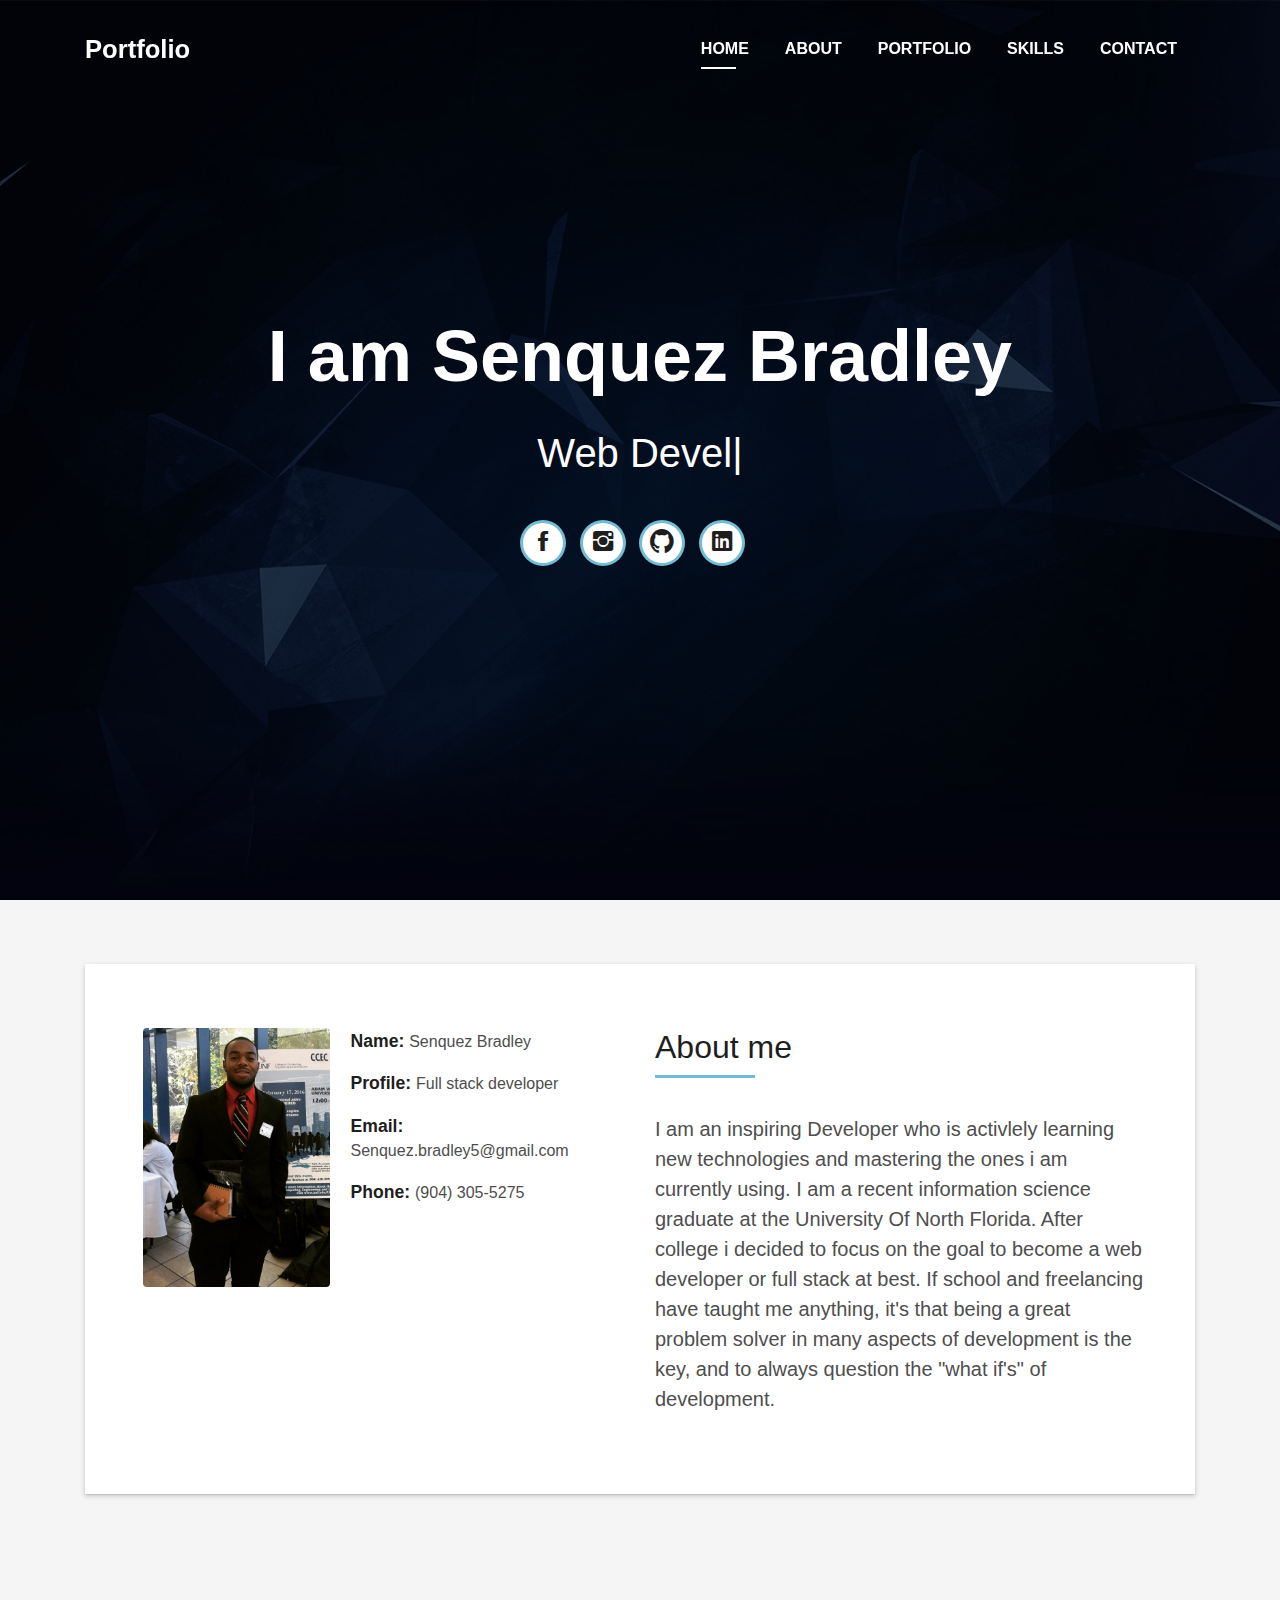
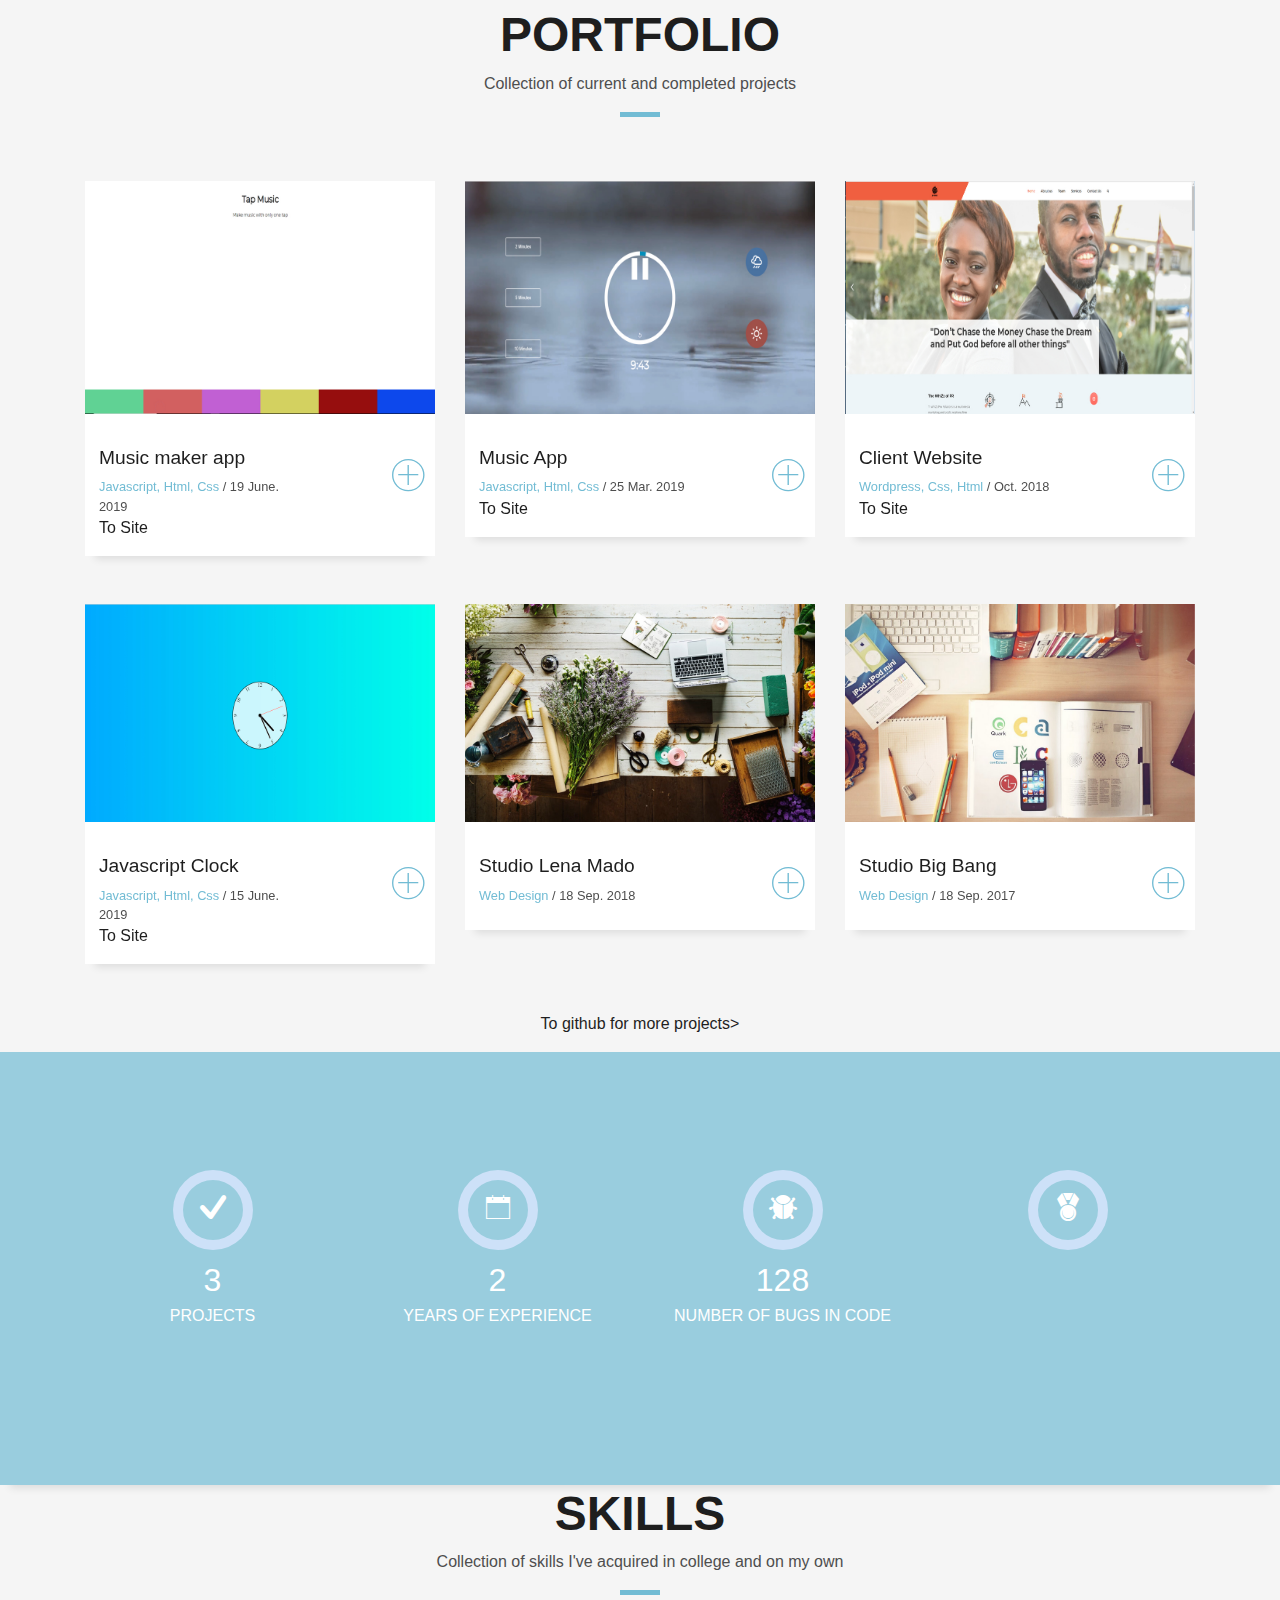
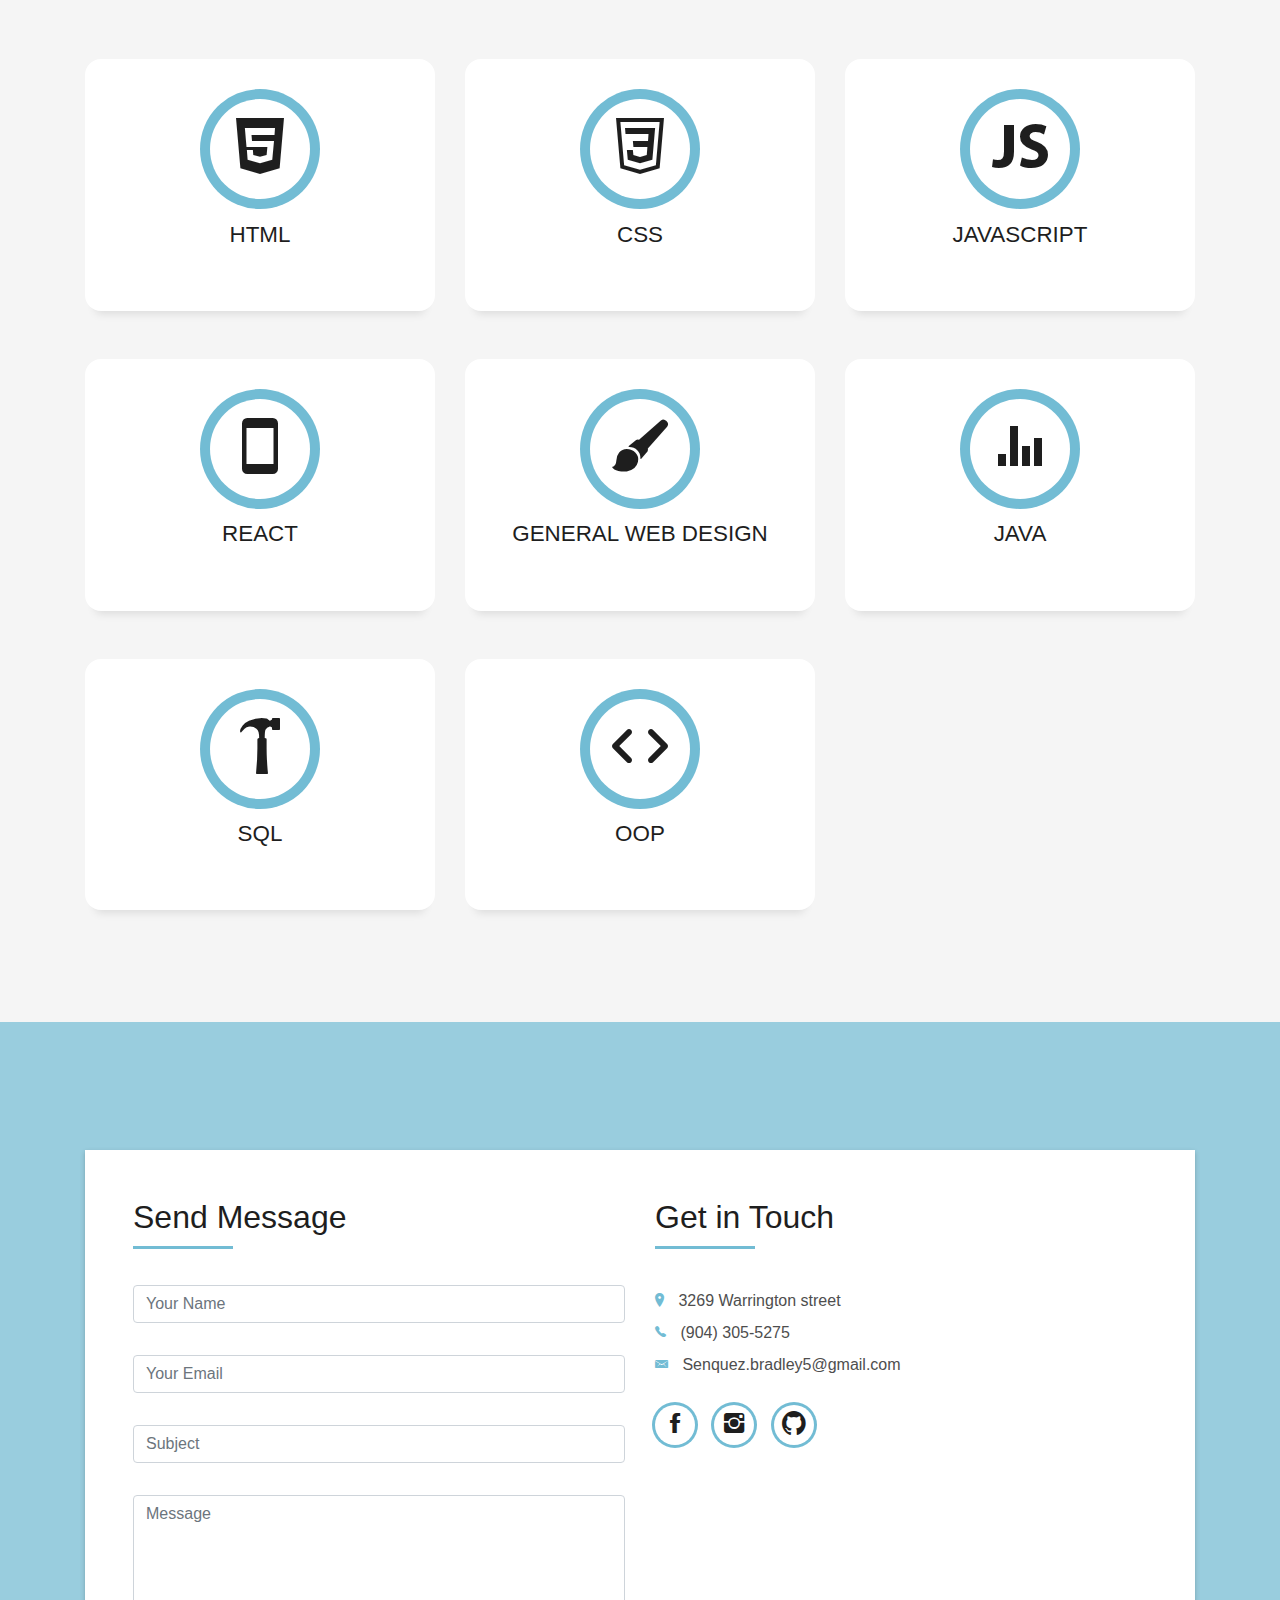
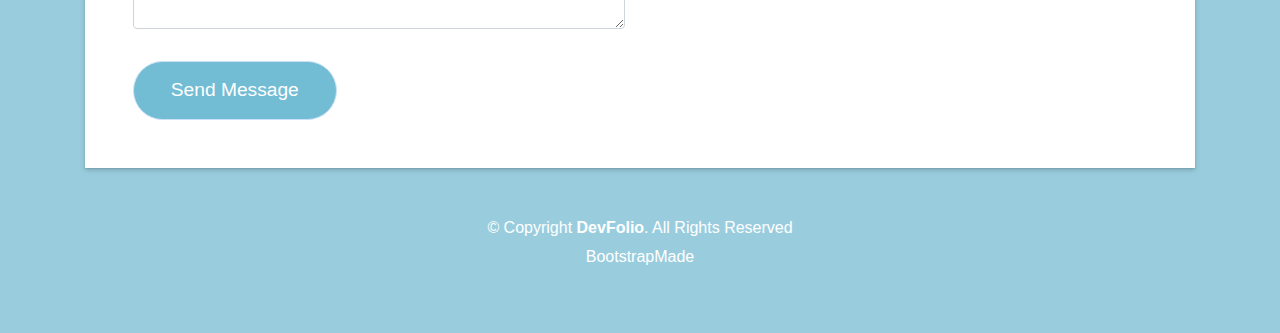
<file: index.html>
<!DOCTYPE html>
<html lang="en">
<head>
  <meta charset="utf-8">
  <title>Senquez's Portfolio</title>
  <meta content="width=device-width, initial-scale=1.0" name="viewport">
  <meta content="" name="keywords">
  <meta content="" name="description">

  <!-- Favicons -->
  <link href="img/favicon.png" rel="icon">
  <link href="img/apple-touch-icon.png" rel="apple-touch-icon">

  <!-- Bootstrap CSS File -->
  <link href="lib/bootstrap/css/bootstrap.min.css" rel="stylesheet">

  <!-- Libraries CSS Files -->
  <link href="lib/font-awesome/css/font-awesome.min.css" rel="stylesheet">
  <link href="lib/animate/animate.min.css" rel="stylesheet">
  <link href="lib/ionicons/css/ionicons.min.css" rel="stylesheet">
  <link href="lib/owlcarousel/assets/owl.carousel.min.css" rel="stylesheet">
  <link href="lib/lightbox/css/lightbox.min.css" rel="stylesheet">

  <!-- Main Stylesheet File -->
  <link href="css/style.css" rel="stylesheet">

</head>

<body id="page-top">

  <!--/ Nav Star /-->
  <nav class="navbar navbar-b navbar-trans navbar-expand-md fixed-top" id="mainNav">
    <div class="container">
      <a class="navbar-brand js-scroll" href="#page-top">Portfolio</a>
      <button class="navbar-toggler collapsed" type="button" data-toggle="collapse" data-target="#navbarDefault"
        aria-controls="navbarDefault" aria-expanded="false" aria-label="Toggle navigation">
        <span></span>
        <span></span>
        <span></span>
      </button>
      <div class="navbar-collapse collapse justify-content-end" id="navbarDefault">
        <ul class="navbar-nav">
          <li class="nav-item">
            <a class="nav-link js-scroll active" href="#home">Home</a>
          </li>
          <li class="nav-item">
            <a class="nav-link js-scroll" href="#about">About</a>
          </li>
	  <li class="nav-item">
            <a class="nav-link js-scroll" href="#portfolio">Portfolio</a>
          </li>
          <li class="nav-item">
            <a class="nav-link js-scroll" href="#service">Skills</a>
          </li>
          <li class="nav-item">
            <a class="nav-link js-scroll" href="#contact">Contact</a>
          </li>
        </ul>
      </div>
    </div>
  </nav>
  <!--/ Nav End /-->

  <!--/ Intro Skew Star /-->
  <div id="home" class="intro route bg-image" style="background-image: url(img/generic-001.jpg)">
    <div class="overlay-itro"></div>
    <div class="intro-content display-table">
      <div class="table-cell">
        <div class="container">
          <!--<p class="display-6 color-d">Hello, world!</p>-->
          <h1 class="intro-title mb-4">I am Senquez Bradley</h1>
          <p class="intro-subtitle"><span class="text-slider-items">Web Developer,Problem Solver,Frontend Developer,Full stack Developer</span><strong class="text-slider"></strong></p>
          <div class="socials ">
                    <ul>
                      <li><a href="https://www.facebook.com/senquez.bradley"><span class="ico-circle"><i class="ion-social-facebook"></i></span></a></li>
                      <li><a href="https://www.instagram.com/thatguy_quez/"><span class="ico-circle"><i class="ion-social-instagram"></i></span></a></li>
                      <li><a href="https://github.com/Senquez1"><span class="ico-circle"><i class="ion-social-github"></i></span></a></li>
                      <li><a href="https://www.linkedin.com/in/senquez-bradley-ba70b461"><span class="ico-circle"><i class="icon ion-social-linkedin"></i></span></a></li>
</ul>
                  </div>
<!-- <p class="pt-3"><a class="btn btn-primary btn js-scroll px-4" href="#about" role="button">Learn More</a></p> -->
        </div>
      </div>
    </div>
  </div>
  <!--/ Intro Skew End /-->

  <section id="about" class="about-mf sect-pt4 route">
    <div class="container">
      <div class="row">
        <div class="col-sm-12">
          <div class="box-shadow-full">
            <div class="row">
              <div class="col-md-6">
                <div class="row">
                  <div class="col-sm-6 col-md-5">
                    <div class="about-img">
                      <img src="img/pic1.jpg" class="img-fluid rounded b-shadow-a" alt="">
                    </div>
                  </div>
                  <div class="col-sm-6 col-md-7">
                    <div class="about-info">
                      <p><span class="title-s">Name: </span> <span>Senquez Bradley</span></p>
                      <p><span class="title-s">Profile: </span> <span>Full stack developer</span></p>
                      <p><span class="title-s">Email: </span> <span>Senquez.bradley5@gmail.com</span></p>
                      <p><span class="title-s">Phone: </span> <span>(904) 305-5275</span></p>
                    </div>
                  </div>
                </div>
               
              </div>
              <div class="col-md-6">
                <div class="about-me pt-4 pt-md-0">
                  <div class="title-box-2">
                    <h5 class="title-left">
                      About me
                    </h5>
                  </div>
                  <p class="lead">
                    I am an inspiring Developer who is activlely learning new technologies and mastering the ones i am 
                    currently using. I am a recent information science graduate at the University Of North Florida.
                    After college i decided to focus on the goal to become a web developer or full stack at best. If 
                    school and freelancing have taught me anything, it's that being a great problem solver in many aspects of 
                    development is the key, and to always question the "what if's" of development. 
                  </p>
                  <p class="lead">
                     





                    
                  </p>
                  <p class="lead">
                   </p>
                </div>
              </div>
            </div>
          </div>
        </div>
      </div>
    </div>
  </section>

  <!--/ Section Portfolio Star /-->
  <section id="portfolio" class="portfolio-mf sect-pt4 route">
    <div class="container">
      <div class="row">
        <div class="col-sm-12">
          <div class="title-box text-center">
            <h3 class="title-a">
              Portfolio
            </h3>
            <p class="subtitle-a">
              Collection of current and completed projects
            </p>
            <div class="line-mf"></div>
          </div>
        </div>
      </div>
      <div class="row">
        <div class="col-md-4">
          <div class="work-box">
            <a href="img/project1.jpg" data-lightbox="gallery-mf">
              <div class="work-img">
                <img src="img/project1.jpg" alt="" class="img-fluid">
              </div>
              <div class="work-content">
                <div class="row">
                  <div class="col-sm-8">
                    <h2 class="w-title">Music maker app</h2>
                    <div class="w-more">
                      <span class="w-ctegory">Javascript, Html, Css</span> / <span class="w-date">19 June. 2019</span>
                    </div>
                    <span class="w-category"><a href="https://quizzical-einstein-365313.netlify.com/">To Site</a></span>
                  </div>
                  <div class="col-sm-4">
                    <div class="w-like">
                      <span class="ion-ios-plus-outline"></span>
                    </div>
                  </div>
                </div>
              </div>
            </a>
          </div>
        </div>
        <div class="col-md-4">
          <div class="work-box">
            <a href="img/meditationpic.jpg" data-lightbox="gallery-mf">
              <div class="work-img">
                <img src="img/meditationpic.jpg" alt="" class="img-fluid">
              </div>
              <div class="work-content">
                <div class="row">
                  <div class="col-sm-8">
                    <h2 class="w-title">Music App</h2>
                    <div class="w-more">
                      <span class="w-ctegory">Javascript, Html, Css</span> / <span class="w-date">25 Mar. 2019</span>
                    </div>
                    <span class="w-category"><a href="https://blissful-thompson-4b0c28.netlify.com/">To Site</a></span>
                  </div>
                  <div class="col-sm-4">
                    <div class="w-like">
                      <span class="ion-ios-plus-outline"></span>
                    </div>
                  </div>
                </div>
              </div>
            </a>
          </div>
        </div>
        <div class="col-md-4">
          <div class="work-box">
            <a href="img/pic3.jpg" data-lightbox="gallery-mf">
              <div class="work-img">
                <img src="img/pic3.jpg" alt="" class="img-fluid">
              </div>
              <div class="work-content">
                <div class="row">
                  <div class="col-sm-8">
                    <h2 class="w-title">Client Website</h2>
                    <div class="w-more">
                      <span class="w-ctegory">Wordpress, Css, Html</span> / <span class="w-date"> Oct. 2018</span>
                    </div>
                    <span class="w-category"><a href="https://twhizzprorelations.com/">To Site</a></span>
                  </div>
                  <div class="col-sm-4">
                    <div class="w-like">
                      <span class="ion-ios-plus-outline"></span>
                    </div>
                  </div>
                </div>
              </div>
            </a>
          </div>
        </div>
        <div class="col-md-4">
          <div class="work-box">
            <a href="img/clockpic.jpg" data-lightbox="gallery-mf">
              <div class="work-img">
                <img src="img/clockpic.jpg" alt="" class="img-fluid">
              </div>
              <div class="work-content">
                <div class="row">
                  <div class="col-sm-8">
                    <h2 class="w-title">Javascript Clock</h2>
                    <div class="w-more">
                      <span class="w-ctegory">Javascript, Html, Css</span> / <span class="w-date">15 June. 2019</span>
                    </div>
                    <span class="w-category"><a href="https://boring-franklin-eed7d9.netlify.com/">To Site</a></span>
                  </div>
                  <div class="col-sm-4">
                    <div class="w-like">
                      <span class="ion-ios-plus-outline"></span>
                    </div>
                  </div>
                </div>
              </div>
            </a>
          </div>
        </div>
        <div class="col-md-4">
          <div class="work-box">
            <a href="img/work-5.jpg" data-lightbox="gallery-mf">
              <div class="work-img">
                <img src="img/work-5.jpg" alt="" class="img-fluid">
              </div>
              <div class="work-content">
                <div class="row">
                  <div class="col-sm-8">
                    <h2 class="w-title">Studio Lena Mado</h2>
                    <div class="w-more">
                      <span class="w-ctegory">Web Design</span> / <span class="w-date">18 Sep. 2018</span>
                    </div>
                  </div>
                  <div class="col-sm-4">
                    <div class="w-like">
                      <span class="ion-ios-plus-outline"></span>
                    </div>
                  </div>
                </div>
              </div>
            </a>
          </div>
        </div>
        <div class="col-md-4">
          <div class="work-box">
            <a href="img/work-6.jpg" data-lightbox="gallery-mf">
              <div class="work-img">
                <img src="img/work-6.jpg" alt="" class="img-fluid">
              </div>
              <div class="work-content">
                <div class="row">
                  <div class="col-sm-8">
                    <h2 class="w-title">Studio Big Bang</h2>
                    <div class="w-more">
                      <span class="w-ctegory">Web Design</span> / <span class="w-date">18 Sep. 2017</span>
                    </div>
                  </div>
                  <div class="col-sm-4">
                    <div class="w-like">
                      <span class="ion-ios-plus-outline"></span>
                    </div>
                  </div>
                </div>
              </div>
            </a> 
          </div>
        </div>
        
      </div>
    </div>
    <div class=" text-center  ">
      
        <a href="https://github.com/Senquez1?tab=repositories">To github for more projects></a>
      </p>
  </section>

  <!--/ Section Portfolio End /-->

  <div class="section-counter paralax-mf bg-image" style="background-image: url(img/programming.png)">
    <div class="overlay-mf"></div>
    <div class="container">
      <div class="row">
        <div class="col-sm-3 col-lg-3">
          <div class="counter-box counter-box pt-4 pt-md-0">
            <div class="counter-ico">
              <span class="ico-circle"><i class="ion-checkmark-round"></i></span>
            </div>
            <div class="counter-num">
              <p class="counter">3</p>
              <span class="counter-text">PROJECTS</span>
            </div>
          </div>
        </div>
        <div class="col-sm-3 col-lg-3">
          <div class="counter-box pt-4 pt-md-0">
            <div class="counter-ico">
              <span class="ico-circle"><i class="ion-ios-calendar-outline"></i></span>
            </div>
            <div class="counter-num">
              <p class="counter">2</p>
              <span class="counter-text">YEARS OF EXPERIENCE</span>
            </div>
          </div>
        </div>
        <div class="col-sm-3 col-lg-3">
          <div class="counter-box pt-4 pt-md-0">
            <div class="counter-ico">
              <span class="ico-circle"><i class="ion-bug"></i></span>
            </div>
            <div class="counter-num">
              <p class="counter">128</p>
              <span class="counter-text">NUMBER OF BUGS IN CODE</span>
            </div>
          </div>
        </div>
        <div class="col-sm-3 col-lg-3">
          <div class="counter-box pt-4 pt-md-0">
            <div class="counter-ico">
              <span class="ico-circle"><i class="ion-ribbon-a"></i></span>
            </div>
            <div class="counter-num">
              <p class="counter"></p>
              <span class="counter-text"></span>
            </div>
          </div>
        </div>
      </div>
    </div>
  </div>

  <!--/ Section Skills Start /-->


<section id="service" class="services-mf route">
    <div class="container">
      <div class="row">
        <div class="col-sm-12 padding-top: 75px">
          <div class="title-box text-center ">
            <h3 class="title-a" >
              Skills
            </h3>
            <p class="subtitle-a">
              Collection of skills I've acquired in college and on my own
            </p>
            <div class="line-mf"></div>
          </div>
        </div>
      </div>
      <div class="row">
        <div class="col-md-4">
          <div class="service-box">
            <div class="service-ico">
              <span class="ico-circle"><i class="icon ion-social-html5"></i></span>
            </div>
            <div class="service-content">
              <h2 class="s-title">Html</h2>
              <p class="s-description text-center">
                
              </p>
            </div>
          </div>
        </div>
        <div class="col-md-4">
          <div class="service-box">
            <div class="service-ico">
              <span class="ico-circle"><i class="icon ion-social-css3-outline"></i></span>
            </div>
            <div class="service-content">
              <h2 class="s-title">CSS</h2>
              <p class="s-description text-center">
                
              </p>
            </div>
          </div>
        </div>
        <div class="col-md-4">
          <div class="service-box">
            <div class="service-ico">
              <span class="ico-circle"><i class="icon ion-social-javascript"></i></span>
            </div>
            <div class="service-content">
              <h2 class="s-title">Javascript</h2>
              <p class="s-description text-center">
               
              </p>
            </div>
          </div>
        </div>
        <div class="col-md-4">
          <div class="service-box">
            <div class="service-ico">
              <span class="ico-circle"><i class="ion-android-phone-portrait"></i></span>
            </div>
            <div class="service-content">
              <h2 class="s-title">React</h2>
              <p class="s-description text-center">
                
              </p>
            </div>
          </div>
        </div>
        <div class="col-md-4">
          <div class="service-box">
            <div class="service-ico">
              <span class="ico-circle"><i class="ion-paintbrush"></i></span>
            </div>
            <div class="service-content">
              <h2 class="s-title">General Web Design</h2>
              <p class="s-description text-center">
                
              </p>
            </div>
          </div>
        </div>
        <div class="col-md-4">
          <div class="service-box">
            <div class="service-ico">
              <span class="ico-circle"><i class="ion-stats-bars"></i></span>
            </div>
            <div class="service-content">
              <h2 class="s-title">Java</h2>
              <p class="s-description text-center">
                
              </p>
            </div>
          </div>
        </div>
        <div class="col-md-4">
          <div class="service-box">
            <div class="service-ico">
              <span class="ico-circle"><i class="icon ion-hammer"></i></span>
            </div>
            <div class="service-content">
              <h2 class="s-title">SQL</h2>
              <p class="s-description text-center">
               
              </p>
            </div>
          </div>
        </div>
        <div class="col-md-4">
          <div class="service-box">
            <div class="service-ico">
              <span class="ico-circle"><i class="ion-code"></i></span>
            </div>
            <div class="service-content">
              <h2 class="s-title">OOP</h2>
              <p class="s-description text-center">
               
              </p>
            </div>
          </div>
        </div>
      </div>
    </div>
  </section>
  <!--/ Section Services End /-->

  

  

  <!--/ Section Contact-Footer Star /-->
  <section class="paralax-mf footer-paralax bg-image sect-mt4 route" style="background-image: url(img/programming.png)">
    <div class="overlay-mf"></div>
    <div class="container">
      <div class="row">
        <div class="col-sm-12">
          <div class="contact-mf">
            <div id="contact" class="box-shadow-full">
              <div class="row">
                <div class="col-md-6">
                  <div class="title-box-2">
                    <h5 class="title-left">
                      Send Message 
                    </h5>
                  </div>
                  <div>
                      <form action="" method="post" role="form" class="contactForm">
                      <div id="sendmessage">Your message has been sent. Thank you!</div>
                      <div id="errormessage"></div>
                      <div class="row">
                        <div class="col-md-12 mb-3">
                          <div class="form-group">
                            <input type="text" name="name" class="form-control" id="name" placeholder="Your Name" data-rule="minlen:4" data-msg="Please enter at least 4 chars" />
                            <div class="validation"></div>
                          </div>
                        </div>
                        <div class="col-md-12 mb-3">
                          <div class="form-group">
                            <input type="email" class="form-control" name="email" id="email" placeholder="Your Email" data-rule="email" data-msg="Please enter a valid email" />
                            <div class="validation"></div>
                          </div>
                        </div>
                        <div class="col-md-12 mb-3">
                            <div class="form-group">
                              <input type="text" class="form-control" name="subject" id="subject" placeholder="Subject" data-rule="minlen:4" data-msg="Please enter at least 8 chars of subject" />
                              <div class="validation"></div>
                            </div>
                        </div>
                        <div class="col-md-12 mb-3">
                          <div class="form-group">
                            <textarea class="form-control" name="message" rows="5" data-rule="required" data-msg="Please write something for us" placeholder="Message"></textarea>
                            <div class="validation"></div>
                          </div>
                        </div>
                        <div class="col-md-12">
                          <button type="submit" class="button button-a button-big button-rouded">Send Message</button>
                        </div>
                      </div>
                    </form>
                  </div>
                </div>
                <div class="col-md-6">
                  <div class="title-box-2 pt-4 pt-md-0">
                    <h5 class="title-left">
                      Get in Touch
                    </h5>
                  </div>
                  <div class="more-info">
                    <p class="lead">
                     
                    </p>
                    <ul class="list-ico">
                      <li><span class="ion-ios-location"></span> 3269 Warrington street</li>
                      <li><span class="ion-ios-telephone"></span> (904) 305-5275</li>
                      <li><span class="ion-email"></span> Senquez.bradley5@gmail.com</li>
                    </ul>
                  </div>
                  <div class="socials">
                    <ul>
                      <li><a href="https://www.facebook.com/senquez.bradley"><span class="ico-circle"><i class="ion-social-facebook"></i></span></a></li>
                      <li><a href="https://www.instagram.com/thatguy_quez/"><span class="ico-circle"><i class="ion-social-instagram"></i></span></a></li>
                      <li><a href="https://github.com/Senquez1"><span class="ico-circle"><i class="ion-social-github"></i></span></a></li>
                    </ul>
                  </div>
                </div>
              </div>
            </div>
          </div>
        </div>
      </div>
    </div>
    <footer>
      <div class="container">
        <div class="row">
          <div class="col-sm-12">
            <div class="copyright-box">
              <p class="copyright">&copy; Copyright <strong>DevFolio</strong>. All Rights Reserved</p>
              <div class="credits">
                <!--
                  All the links in the footer should remain intact.
                  You can delete the links only if you purchased the pro version.
                  Licensing information: https://bootstrapmade.com/license/
                  Purchase the pro version with working PHP/AJAX contact form: https://bootstrapmade.com/buy/?theme=DevFolio
                -->
                 <a href="https://bootstrapmade.com/">BootstrapMade</a>
              </div>
            </div>
          </div>
        </div>
      </div>
    </footer>
  </section>
  <!--/ Section Contact-footer End /-->

  <a href="#" class="back-to-top"><i class="fa fa-chevron-up"></i></a>
  <div id="preloader"></div>

  <!-- JavaScript Libraries -->
  <script src="lib/jquery/jquery.min.js"></script>
  <script src="lib/jquery/jquery-migrate.min.js"></script>
  <script src="lib/popper/popper.min.js"></script>
  <script src="lib/bootstrap/js/bootstrap.min.js"></script>
  <script src="lib/easing/easing.min.js"></script>
  <script src="lib/counterup/jquery.waypoints.min.js"></script>
  <script src="lib/counterup/jquery.counterup.js"></script>
  <script src="lib/owlcarousel/owl.carousel.min.js"></script>
  <script src="lib/lightbox/js/lightbox.min.js"></script>
  <script src="lib/typed/typed.min.js"></script>
  <!-- Contact Form JavaScript File -->
  <script src="contactform/contactform.js"></script>

  <!-- Template Main Javascript File -->
  <script src="js/main.js"></script>

</body>
</html>
</file>
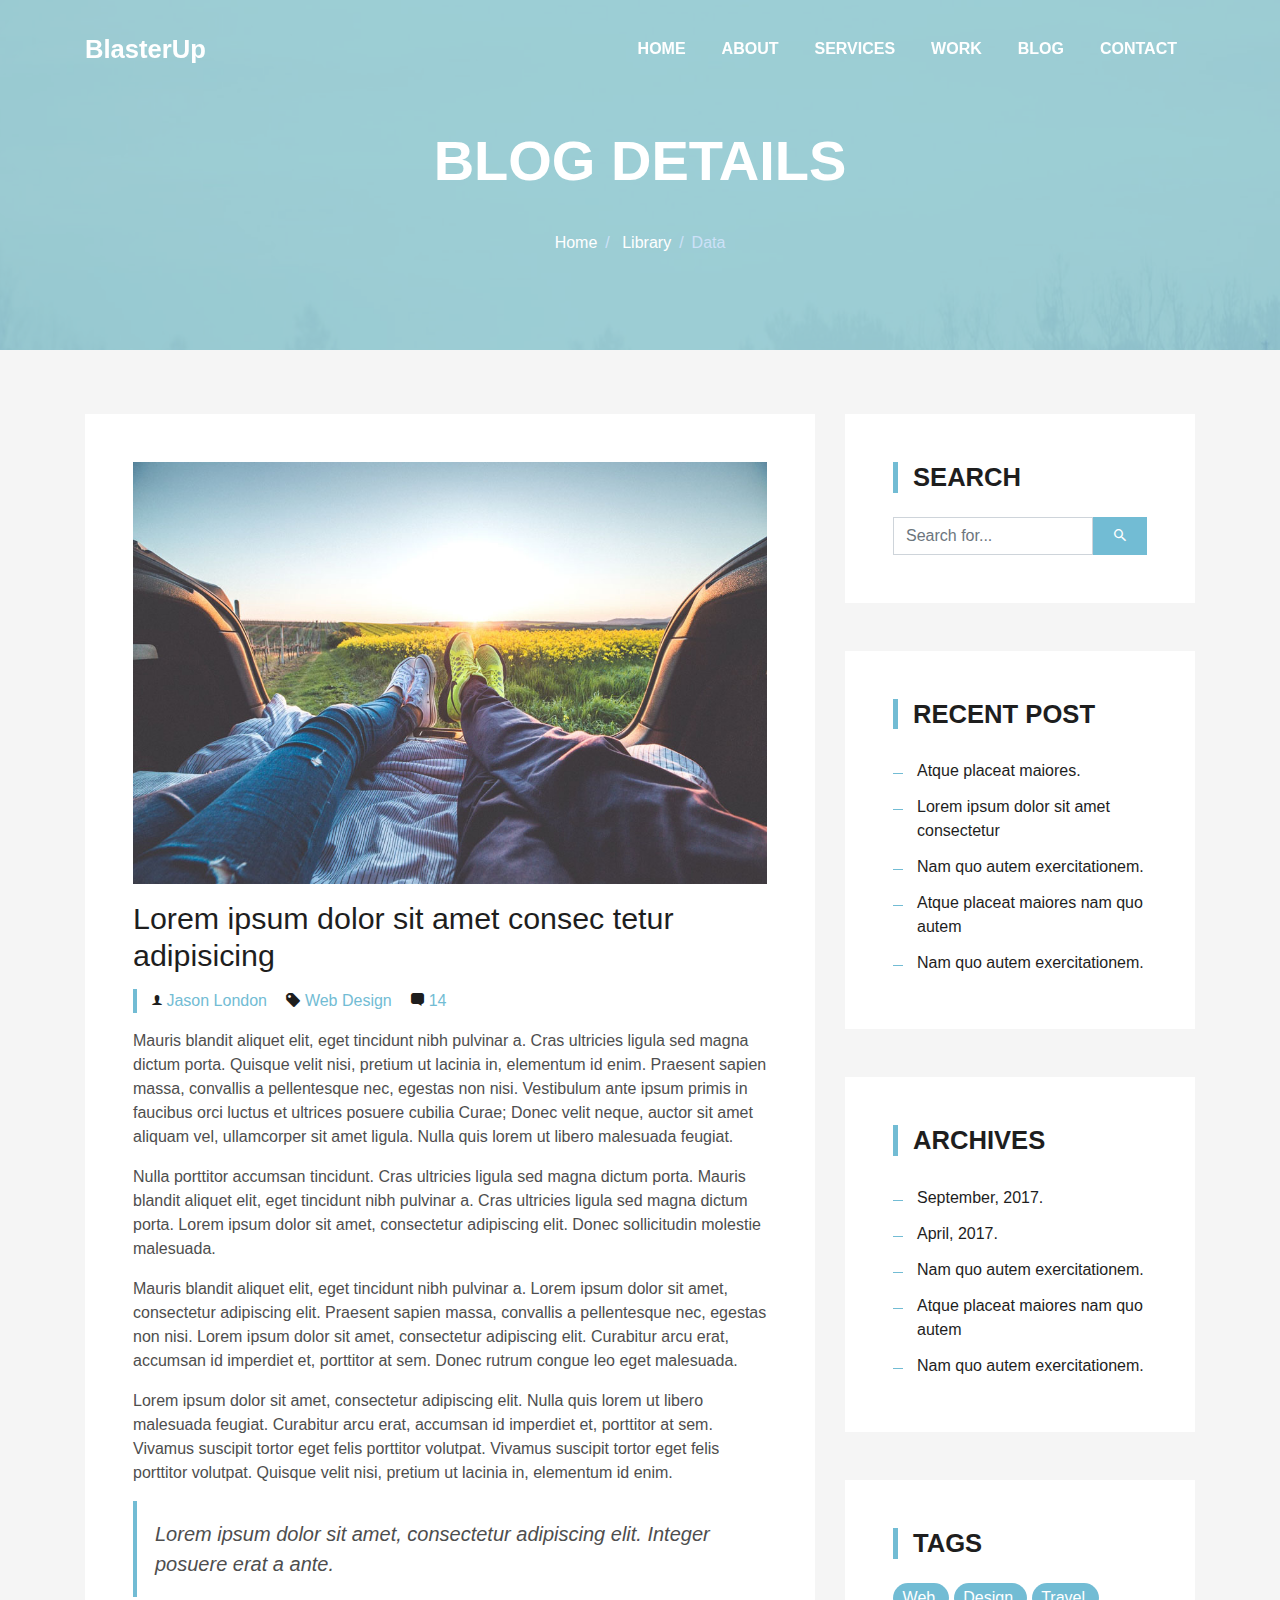
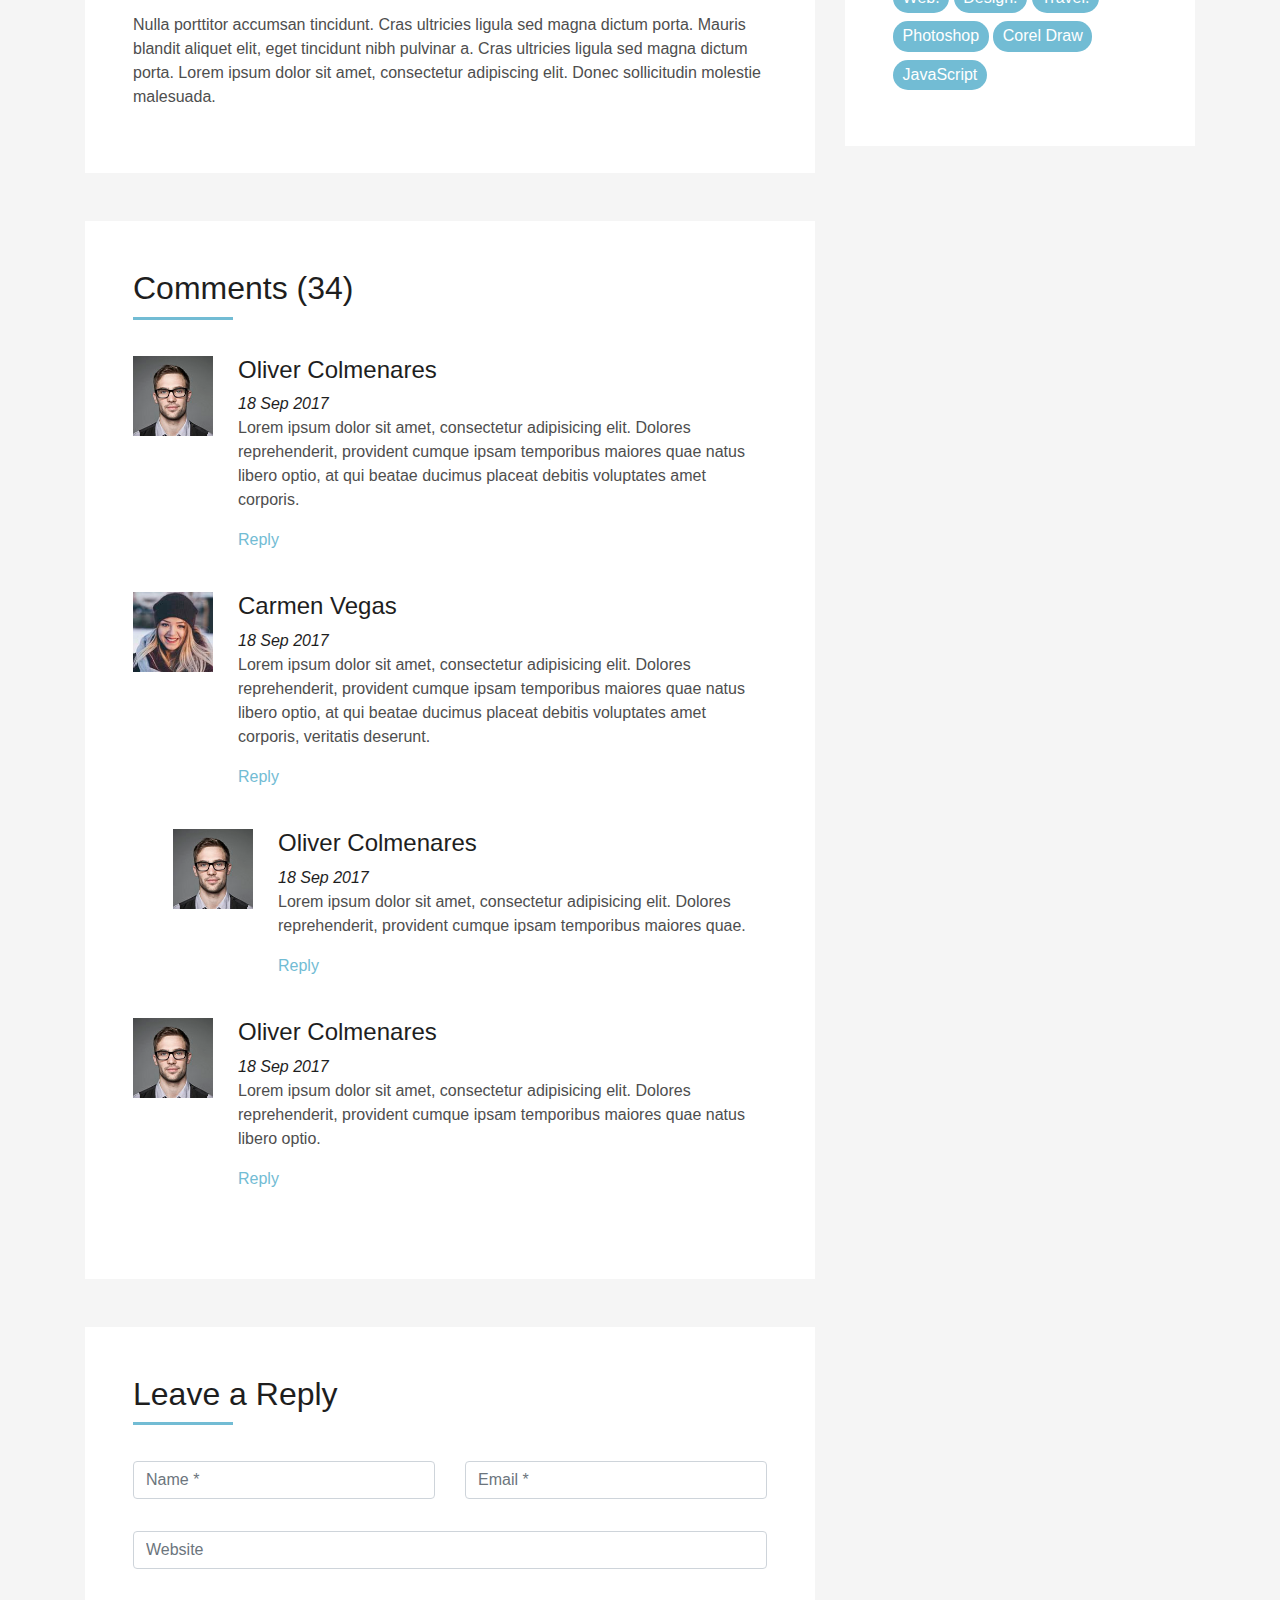
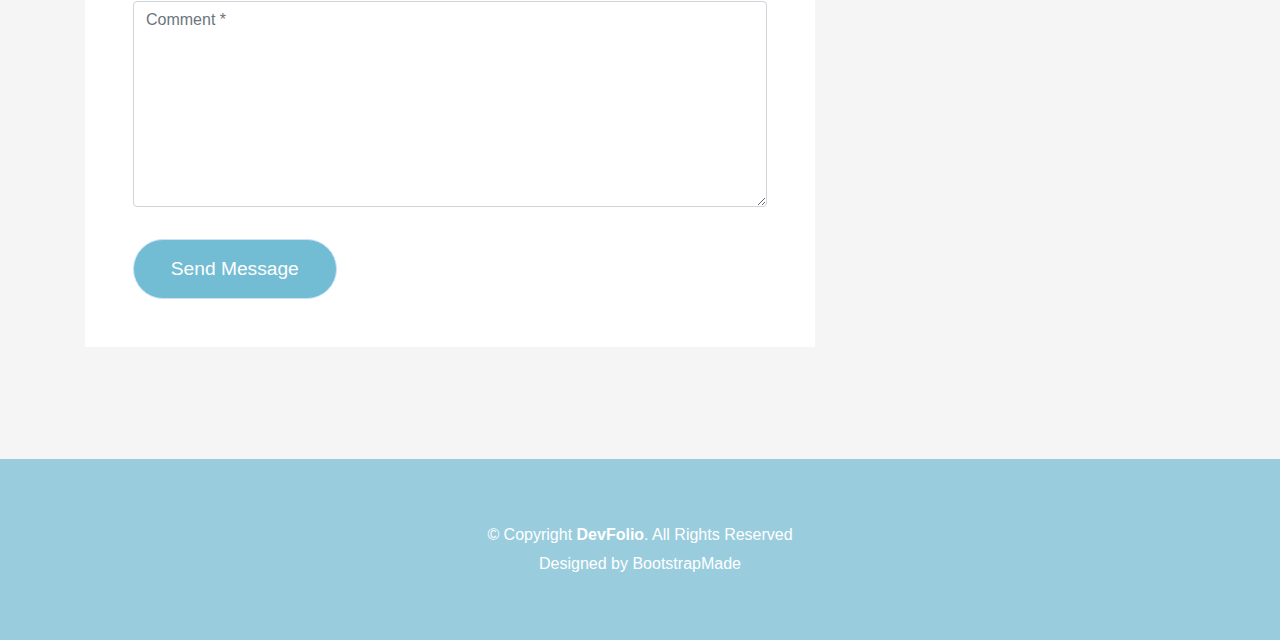
<file: blog-single.html>
<!DOCTYPE html>
<html lang="en">
<head>
  <meta charset="utf-8">
  <title>DevFolio Bootstrap Template</title>
  <meta content="width=device-width, initial-scale=1.0" name="viewport">
  <meta content="" name="keywords">
  <meta content="" name="description">

  <!-- Favicons -->
  <link href="img/favicon.png" rel="icon">
  <link href="img/apple-touch-icon.png" rel="apple-touch-icon">

  <!-- Bootstrap CSS File -->
  <link href="lib/bootstrap/css/bootstrap.min.css" rel="stylesheet">

  <!-- Libraries CSS Files -->
  <link href="lib/font-awesome/css/font-awesome.min.css" rel="stylesheet">
  <link href="lib/animate/animate.min.css" rel="stylesheet">
  <link href="lib/ionicons/css/ionicons.min.css" rel="stylesheet">
  <link href="lib/owlcarousel/assets/owl.carousel.min.css" rel="stylesheet">
  <link href="lib/lightbox/css/lightbox.min.css" rel="stylesheet">

  <!-- Main Stylesheet File -->
  <link href="css/style.css" rel="stylesheet">

  <!-- =======================================================
    Theme Name: DevFolio
    Theme URL: https://bootstrapmade.com/devfolio-bootstrap-portfolio-html-template/
    Author: BootstrapMade.com
    License: https://bootstrapmade.com/license/
  ======================================================= -->
</head>

<body>
  <!--/ Nav Star /-->
  <nav class="navbar navbar-b navbar-trans navbar-expand-md fixed-top" id="mainNav">
    <div class="container">
      <a class="navbar-brand js-scroll" href="#page-top">BlasterUp</a>
      <button class="navbar-toggler collapsed" type="button" data-toggle="collapse" data-target="#navbarDefault"
        aria-controls="navbarDefault" aria-expanded="false" aria-label="Toggle navigation">
        <span></span>
        <span></span>
        <span></span>
      </button>
      <div class="navbar-collapse collapse justify-content-end" id="navbarDefault">
        <ul class="navbar-nav">
          <li class="nav-item">
            <a class="nav-link js-scroll" href="index.html">Home</a>
          </li>
          <li class="nav-item">
            <a class="nav-link js-scroll" href="#">About</a>
          </li>
          <li class="nav-item">
            <a class="nav-link js-scroll" href="#">Services</a>
          </li>
          <li class="nav-item">
            <a class="nav-link js-scroll" href="#">Work</a>
          </li>
          <li class="nav-item">
            <a class="nav-link js-scroll" href="#">Blog</a>
          </li>
          <li class="nav-item">
            <a class="nav-link js-scroll" href="#">Contact</a>
          </li>
        </ul>
      </div>
    </div>
  </nav>
  <!--/ Nav End /-->

  <!--/ Intro Skew Star /-->
  <div class="intro intro-single route bg-image" style="background-image: url(img/overlay-bg.jpg)">
    <div class="overlay-mf"></div>
    <div class="intro-content display-table">
      <div class="table-cell">
        <div class="container">
          <h2 class="intro-title mb-4">Blog Details</h2>
          <ol class="breadcrumb d-flex justify-content-center">
            <li class="breadcrumb-item">
              <a href="#">Home</a>
            </li>
            <li class="breadcrumb-item">
              <a href="#">Library</a>
            </li>
            <li class="breadcrumb-item active">Data</li>
          </ol>
        </div>
      </div>
    </div>
  </div>
  <!--/ Intro Skew End /-->

  <!--/ Section Blog-Single Star /-->
  <section class="blog-wrapper sect-pt4" id="blog">
    <div class="container">
      <div class="row">
        <div class="col-md-8">
          <div class="post-box">
            <div class="post-thumb">
              <img src="img/post-1.jpg" class="img-fluid" alt="">
            </div>
            <div class="post-meta">
              <h1 class="article-title">Lorem ipsum dolor sit amet consec tetur adipisicing</h1>
              <ul>
                <li>
                  <span class="ion-ios-person"></span>
                  <a href="#">Jason London</a>
                </li>
                <li>
                  <span class="ion-pricetag"></span>
                  <a href="#">Web Design</a>
                </li>
                <li>
                  <span class="ion-chatbox"></span>
                  <a href="#">14</a>
                </li>
              </ul>
            </div>
            <div class="article-content">
              <p>
                Mauris blandit aliquet elit, eget tincidunt nibh pulvinar a. Cras ultricies ligula sed magna dictum
                porta. Quisque velit
                nisi, pretium ut lacinia in, elementum id enim. Praesent sapien massa, convallis a pellentesque
                nec, egestas non nisi. Vestibulum ante ipsum primis in faucibus orci luctus et ultrices posuere
                cubilia Curae; Donec velit neque, auctor sit amet aliquam vel, ullamcorper sit amet ligula.
                Nulla quis lorem ut libero malesuada feugiat.
              </p>
              <p>
                Nulla porttitor accumsan tincidunt. Cras ultricies ligula sed magna dictum porta. Mauris blandit
                aliquet elit, eget tincidunt
                nibh pulvinar a. Cras ultricies ligula sed magna dictum porta. Lorem ipsum dolor sit amet,
                consectetur adipiscing elit. Donec sollicitudin molestie malesuada.
              </p>
              <p>
                Mauris blandit aliquet elit, eget tincidunt nibh pulvinar a. Lorem ipsum dolor sit amet, consectetur
                adipiscing elit. Praesent
                sapien massa, convallis a pellentesque nec, egestas non nisi. Lorem ipsum dolor sit amet,
                consectetur adipiscing elit. Curabitur arcu erat, accumsan id imperdiet et, porttitor at
                sem. Donec rutrum congue leo eget malesuada.
              </p>
              <p>
                Lorem ipsum dolor sit amet, consectetur adipiscing elit. Nulla quis lorem ut libero malesuada feugiat.
                Curabitur arcu erat,
                accumsan id imperdiet et, porttitor at sem. Vivamus suscipit tortor eget felis porttitor
                volutpat. Vivamus suscipit tortor eget felis porttitor volutpat. Quisque velit nisi, pretium
                ut lacinia in, elementum id enim.
              </p>
              <blockquote class="blockquote">
                <p class="mb-0">Lorem ipsum dolor sit amet, consectetur adipiscing elit. Integer posuere erat a ante.</p>
              </blockquote>
              <p>
                Nulla porttitor accumsan tincidunt. Cras ultricies ligula sed magna dictum porta. Mauris blandit
                aliquet elit, eget tincidunt
                nibh pulvinar a. Cras ultricies ligula sed magna dictum porta. Lorem ipsum dolor sit amet,
                consectetur adipiscing elit. Donec sollicitudin molestie malesuada.
              </p>
            </div>
          </div>
          <div class="box-comments">
            <div class="title-box-2">
              <h4 class="title-comments title-left">Comments (34)</h4>
            </div>
            <ul class="list-comments">
              <li>
                <div class="comment-avatar">
                  <img src="img/testimonial-2.jpg" alt="">
                </div>
                <div class="comment-details">
                  <h4 class="comment-author">Oliver Colmenares</h4>
                  <span>18 Sep 2017</span>
                  <p>
                    Lorem ipsum dolor sit amet, consectetur adipisicing elit. Dolores reprehenderit, provident cumque
                    ipsam temporibus maiores
                    quae natus libero optio, at qui beatae ducimus placeat debitis voluptates amet corporis.
                  </p>
                  <a href="3">Reply</a>
                </div>
              </li>
              <li>
                <div class="comment-avatar">
                  <img src="img/testimonial-4.jpg" alt="">
                </div>
                <div class="comment-details">
                  <h4 class="comment-author">Carmen Vegas</h4>
                  <span>18 Sep 2017</span>
                  <p>
                    Lorem ipsum dolor sit amet, consectetur adipisicing elit. Dolores reprehenderit, provident cumque
                    ipsam temporibus maiores
                    quae natus libero optio, at qui beatae ducimus placeat debitis voluptates amet corporis,
                    veritatis deserunt.
                  </p>
                  <a href="3">Reply</a>
                </div>
              </li>
              <li class="comment-children">
                <div class="comment-avatar">
                  <img src="img/testimonial-2.jpg" alt="">
                </div>
                <div class="comment-details">
                  <h4 class="comment-author">Oliver Colmenares</h4>
                  <span>18 Sep 2017</span>
                  <p>
                    Lorem ipsum dolor sit amet, consectetur adipisicing elit. Dolores reprehenderit, provident cumque
                    ipsam temporibus maiores
                    quae.
                  </p>
                  <a href="3">Reply</a>
                </div>
              </li>
              <li>
                <div class="comment-avatar">
                  <img src="img/testimonial-2.jpg" alt="">
                </div>
                <div class="comment-details">
                  <h4 class="comment-author">Oliver Colmenares</h4>
                  <span>18 Sep 2017</span>
                  <p>
                    Lorem ipsum dolor sit amet, consectetur adipisicing elit. Dolores reprehenderit, provident cumque
                    ipsam temporibus maiores
                    quae natus libero optio.
                  </p>
                  <a href="3">Reply</a>
                </div>
              </li>
            </ul>
          </div>
          <div class="form-comments">
            <div class="title-box-2">
              <h3 class="title-left">
                Leave a Reply
              </h3>
            </div>
            <form class="form-mf">
              <div class="row">
                <div class="col-md-6 mb-3">
                  <div class="form-group">
                    <input type="text" class="form-control input-mf" id="inputName" placeholder="Name *" required>
                  </div>
                </div>
                <div class="col-md-6 mb-3">
                  <div class="form-group">
                    <input type="email" class="form-control input-mf" id="inputEmail1" placeholder="Email *" required>
                  </div>
                </div>
                <div class="col-md-12 mb-3">
                  <div class="form-group">
                    <input type="url" class="form-control input-mf" id="inputUrl" placeholder="Website">
                  </div>
                </div>
                <div class="col-md-12 mb-3">
                  <div class="form-group">
                    <textarea id="textMessage" class="form-control input-mf" placeholder="Comment *" name="message"
                      cols="45" rows="8" required></textarea>
                  </div>
                </div>
                <div class="col-md-12">
                  <button type="submit" class="button button-a button-big button-rouded">Send Message</button>
                </div>
              </div>
            </form>
          </div>
        </div>
        <div class="col-md-4">
          <div class="widget-sidebar sidebar-search">
            <h5 class="sidebar-title">Search</h5>
            <div class="sidebar-content">
              <form>
                <div class="input-group">
                  <input type="text" class="form-control" placeholder="Search for..." aria-label="Search for...">
                  <span class="input-group-btn">
                    <button class="btn btn-secondary btn-search" type="button">
                      <span class="ion-android-search"></span>
                    </button>
                  </span>
                </div>
              </form>
            </div>
          </div>
          <div class="widget-sidebar">
            <h5 class="sidebar-title">Recent Post</h5>
            <div class="sidebar-content">
              <ul class="list-sidebar">
                <li>
                  <a href="#">Atque placeat maiores.</a>
                </li>
                <li>
                  <a href="#">Lorem ipsum dolor sit amet consectetur</a>
                </li>
                <li>
                  <a href="#">Nam quo autem exercitationem.</a>
                </li>
                <li>
                  <a href="#">Atque placeat maiores nam quo autem</a>
                </li>
                <li>
                  <a href="#">Nam quo autem exercitationem.</a>
                </li>
              </ul>
            </div>
          </div>
          <div class="widget-sidebar">
            <h5 class="sidebar-title">Archives</h5>
            <div class="sidebar-content">
              <ul class="list-sidebar">
                <li>
                  <a href="#">September, 2017.</a>
                </li>
                <li>
                  <a href="#">April, 2017.</a>
                </li>
                <li>
                  <a href="#">Nam quo autem exercitationem.</a>
                </li>
                <li>
                  <a href="#">Atque placeat maiores nam quo autem</a>
                </li>
                <li>
                  <a href="#">Nam quo autem exercitationem.</a>
                </li>
              </ul>
            </div>
          </div>
          <div class="widget-sidebar widget-tags">
            <h5 class="sidebar-title">Tags</h5>
            <div class="sidebar-content">
              <ul>
                <li>
                  <a href="#">Web.</a>
                </li>
                <li>
                  <a href="#">Design.</a>
                </li>
                <li>
                  <a href="#">Travel.</a>
                </li>
                <li>
                  <a href="#">Photoshop</a>
                </li>
                <li>
                  <a href="#">Corel Draw</a>
                </li>
                <li>
                  <a href="#">JavaScript</a>
                </li>
              </ul>
            </div>
          </div>
        </div>
      </div>
    </div>
  </section>
  <!--/ Section Blog-Single End /-->

  <!--/ Section Contact-Footer Star /-->
  <section class="paralax-mf footer-paralax bg-image sect-mt4 route" style="background-image: url(img/overlay-bg.jpg)">
    <div class="overlay-mf"></div>
    <footer>
      <div class="container">
        <div class="row">
          <div class="col-sm-12">
            <div class="copyright-box">
              <p class="copyright">&copy; Copyright <strong>DevFolio</strong>. All Rights Reserved</p>
              <div class="credits">
                <!--
                  All the links in the footer should remain intact.
                  You can delete the links only if you purchased the pro version.
                  Licensing information: https://bootstrapmade.com/license/
                  Purchase the pro version with working PHP/AJAX contact form: https://bootstrapmade.com/buy/?theme=DevFolio
                -->
                Designed by <a href="https://bootstrapmade.com/">BootstrapMade</a>
              </div>
            </div>
          </div>
        </div>
      </div>
    </footer>
  </section>
  <!--/ Section Contact-footer End /-->

  <a href="#" class="back-to-top"><i class="fa fa-chevron-up"></i></a>
  <div id="preloader"></div>

  <!-- JavaScript Libraries -->
  <script src="lib/jquery/jquery.min.js"></script>
  <script src="lib/jquery/jquery-migrate.min.js"></script>
  <script src="lib/popper/popper.min.js"></script>
  <script src="lib/bootstrap/js/bootstrap.min.js"></script>
  <script src="lib/easing/easing.min.js"></script>
  <script src="lib/counterup/jquery.waypoints.min.js"></script>
  <script src="lib/counterup/jquery.counterup.js"></script>
  <script src="lib/owlcarousel/owl.carousel.min.js"></script>
  <script src="lib/lightbox/js/lightbox.min.js"></script>
  <script src="lib/typed/typed.min.js"></script>
  <!-- Contact Form JavaScript File -->
  <script src="contactform/contactform.js"></script>

  <!-- Template Main Javascript File -->
  <script src="js/main.js"></script>

</body>
</html>
</file>
<file: css/style.css>
/*
  Theme Name: DevFolio
  Theme URL: https://bootstrapmade.com/devfolio-bootstrap-portfolio-html-template/
  Author: BootstrapMade.com
  License: https://bootstrapmade.com/license/
*/

/*======================================
//--//-->   STYLES GENERALES
======================================*/

body {
  background-color: #f5f5f5;
  color: #4e4e4e;
}

h1,
h2,
h3,
h4,
h5,
h6 {
  color: #1e1e1e;
}

a {
  color: #1e1e1e;
  transition: all 0.5s ease-in-out;
}

a:hover {
  color: #72BCD4;
  text-decoration: none;
  transition: all 0.5s ease-in-out;
}

.p-r {
  position: relative;
}

.color-a {
  color: #72BCD4;
}

.color-d {
  color: #f5f5f5;
}

.color-text-a {
  color: #4e4e4e;
}

.box-shadow,
.paralax-mf,
.service-box,
.work-box,
.card-blog {
  box-shadow: 0 13px 8px -10px rgba(0, 0, 0, 0.1);
}

.box-shadow-a,
.button:hover {
  box-shadow: 0 0 0 4px #cde1f8;
}

.display-5 {
  font-size: 2.5rem;
  font-weight: 300;
  line-height: 1.1;
}

.display-6 {
  font-size: 2rem;
  font-weight: 300;
  line-height: 1.1;
}

.avatar {
  width: 32px;
  height: 32px;
  margin-right: 4px;
  overflow: hidden;
}

.bg-image {
  background-repeat: no-repeat;
  background-attachment: fixed;
  background-size: cover;
  background-position: center center;
}

.overlay-mf {
  background-color: #72BCD4;
}

.overlay-mf {
  position: absolute;
  top: 0;
  left: 0px;
  padding: 0;
  height: 100%;
  width: 100%;
  opacity: .7;
}

.paralax-mf {
  position: relative;
  padding: 8rem 0;
}

.display-table {
  width: 100%;
  height: 100%;
  display: table;
}

.table-cell {
  display: table-cell;
  vertical-align: middle;
}

/*--/ Sections /--*/

.sect-4 {
  padding: 4rem 0;
}

.sect-pt4 {
  padding-top: 4rem;
}

.sect-mt4 {
  margin-top: 4rem;
}

/*--/ Title s /--*/

.title-s {
  font-weight: 600;
  color: #1e1e1e;
  font-size: 1.1rem;
}

/*--/ Title A /--*/

.title-box {
  margin-bottom: 4rem;
}

.title-a {
  
  font-size: 3rem;
  font-weight: bold;
  text-transform: uppercase;
}
.title-b {
  padding-top: 75px;
  font-size: 3rem;
  font-weight: bold;
  text-transform: uppercase;
}

.subtitle-a {
  color: #4e4e4e;
}

.line-mf {
  width: 40px;
  height: 5px;
  background-color: #72BCD4;
  margin: 0 auto;
}

/*--/ Title Left /--*/

.title-box-2 {
  margin-bottom: 3rem;
}

.title-left {
  font-size: 2rem;
  position: relative;
}

.title-left:before {
  content: '';
  position: absolute;
  height: 3px;
  background-color: #72BCD4;
  width: 100px;
  bottom: -12px;
}

/*------/ Box /------*/

.box-pl2 {
  padding-left: 2rem;
}

.box-shadow-full {
  padding: 3rem 1.25rem;
  position: relative;
  background-color: #fff;
  margin-bottom: 3rem;
  z-index: 2;
  box-shadow: 0 1px 1px 0 rgba(0, 0, 0, 0.06), 0 2px 5px 0 rgba(0, 0, 0, 0.2);
}

/*------/ Socials /------*/

.socials {
  padding: 1.5rem 0;
}

.socials ul li {
  display: inline-block;
}

.socials .ico-circle {
  height: 40px;
  width: 40px;
  font-size: 1.7rem;
  border-radius: 50%;
  line-height: 1.4;
  margin: 0 15px 0 0;
  box-shadow: 0 0 0 3px #72BCD4;
  transition: all 500ms ease;
background-color: white;
;
}

.socials .ico-circle:hover {
  background-color: #72BCD4;
  color: #fff;
  box-shadow: 0 0 0 3px #cde1f8;
  transition: all 500ms ease;
}

/*------/ Ul resect /------*/

.ul-resect,
.socials ul,
.list-ico,
.blog-wrapper .post-meta ul,
.box-comments .list-comments,
.widget-sidebar .list-sidebar,
.widget-tags ul {
  list-style: none;
  padding-left: 0;
  margin-bottom: 0;
}

.list-ico {
  line-height: 2;
}

.list-ico span {
  color: #72BCD4;
  margin-right: 10px;
}

/*------/ Ico Circle /------*/

.ico-circle {
  height: 100px;
  width: 100px;
  font-size: 2rem;
  border-radius: 50%;
  line-height: 1.55;
  margin: 0 auto;
  text-align: center;
  box-shadow: 0 0 0 10px #72BCD4;
  display: block;
}

/*------/ Owl Carousel /------*/

.owl-theme .owl-dots {
  text-align: center;
  margin-top: 18px;
}

.owl-theme .owl-dots .owl-dot {
  display: inline-block;
}

.owl-theme .owl-dots .owl-dot span {
  width: 18px;
  height: 7px;
  margin: 5px 5px;
  background: #cde1f8;
  border: 0px solid #cde1f8;
  display: block;
  transition: all 0.6s ease-in-out;
  cursor: pointer;
}

.owl-theme .owl-dots .owl-dot:hover span {
  background-color: #cde1f8;
}

.owl-theme .owl-dots .owl-dot.active span {
  background-color: #1B1B1B;
  width: 25px;
}

/*--/ Scrolltop s /--*/

.scrolltop-mf {
  position: relative;
  display: none;
}

.scrolltop-mf span {
  z-index: 999;
  position: fixed;
  width: 42px;
  height: 42px;
  background-color: #72BCD4;
  opacity: .7;
  font-size: 1.6rem;
  line-height: 1.5;
  text-align: center;
  color: #fff;
  top: auto;
  left: auto;
  right: 30px;
  bottom: 50px;
  cursor: pointer;
  border-radius: 50%;
}

/* Back to top button */

.back-to-top {
  position: fixed;
  display: none;
  background: #72BCD4;
  color: #fff;
  width: 44px;
  height: 44px;
  text-align: center;
  line-height: 1;
  font-size: 16px;
  border-radius: 50%;
  right: 15px;
  bottom: 15px;
  transition: background 0.5s;
  z-index: 11;
}

.back-to-top i {
  padding-top: 12px;
  color: #fff;
}

/* Prelaoder */

#preloader {
  position: fixed;
  top: 0;
  left: 0;
  right: 0;
  bottom: 0;
  z-index: 9999;
  overflow: hidden;
  background: #fff;
}

#preloader:before {
  content: "";
  position: fixed;
  top: calc(50% - 30px);
  left: calc(50% - 30px);
  border: 6px solid #f2f2f2;
  border-top: 6px solid #72BCD4;
  border-radius: 50%;
  width: 60px;
  height: 60px;
  -webkit-animation: animate-preloader 1s linear infinite;
  animation: animate-preloader 1s linear infinite;
}

@-webkit-keyframes animate-preloader {
  0% {
    -webkit-transform: rotate(0deg);
    transform: rotate(0deg);
  }

  100% {
    -webkit-transform: rotate(360deg);
    transform: rotate(360deg);
  }
}

@keyframes animate-preloader {
  0% {
    -webkit-transform: rotate(0deg);
    transform: rotate(0deg);
  }

  100% {
    -webkit-transform: rotate(360deg);
    transform: rotate(360deg);
  }
}

/*======================================
//--//-->   NAVBAR
======================================*/

.navbar-b {
  transition: all .5s ease-in-out;
  background-color: transparent;
  padding-top: 1.563rem;
  padding-bottom: 1.563rem;
}

.navbar-b.navbar-reduce {
  box-shadow: 0px 6px 9px 0px rgba(0, 0, 0, 0.06);
}

.navbar-b.navbar-trans .nav-item,
.navbar-b.navbar-reduce .nav-item {
  position: relative;
  padding-right: 10px;
  padding-left: 0;
}

.navbar-b.navbar-trans .nav-link,
.navbar-b.navbar-reduce .nav-link {
  color: #fff;
  text-transform: uppercase;
  font-weight: 600;
}

.navbar-b.navbar-trans .nav-link:before,
.navbar-b.navbar-reduce .nav-link:before {
  content: '';
  position: absolute;
  margin-left: 0px;
  width: 0%;
  bottom: 0;
  left: 0;
  height: 2px;
  transition: all 500ms ease;
}

.navbar-b.navbar-trans .nav-link:hover,
.navbar-b.navbar-reduce .nav-link:hover {
  color: #1B1B1B;
}

.navbar-b.navbar-trans .nav-link:hover:before,
.navbar-b.navbar-reduce .nav-link:hover:before {
  width: 35px;
}

.navbar-b.navbar-trans .show > .nav-link:before,
.navbar-b.navbar-trans .active > .nav-link:before,
.navbar-b.navbar-trans .nav-link.show:before,
.navbar-b.navbar-trans .nav-link.active:before,
.navbar-b.navbar-reduce .show > .nav-link:before,
.navbar-b.navbar-reduce .active > .nav-link:before,
.navbar-b.navbar-reduce .nav-link.show:before,
.navbar-b.navbar-reduce .nav-link.active:before {
  width: 35px;
}

.navbar-b.navbar-trans .nav-link:before {
  background-color: #fff;
}

.navbar-b.navbar-trans .nav-link:hover {
  color: #fff;
}

.navbar-b.navbar-trans .show > .nav-link,
.navbar-b.navbar-trans .active > .nav-link,
.navbar-b.navbar-trans .nav-link.show,
.navbar-b.navbar-trans .nav-link.active {
  color: #fff;
}

.navbar-b.navbar-reduce {
  transition: all .5s ease-in-out;
  background-color: #fff;
  padding-top: 15px;
  padding-bottom: 15px;
}

.navbar-b.navbar-reduce .nav-link {
  color: #72BCD4;
}

.navbar-b.navbar-reduce .nav-link:before {
  background-color: #72BCD4;
}

.navbar-b.navbar-reduce .nav-link:hover {
  color: #72BCD4;
}

.navbar-b.navbar-reduce .show > .nav-link,
.navbar-b.navbar-reduce .active > .nav-link,
.navbar-b.navbar-reduce .nav-link.show,
.navbar-b.navbar-reduce .nav-link.active {
  color: #72BCD4;
}

.navbar-b.navbar-reduce .navbar-brand {
  color: #72BCD4;
}

.navbar-b.navbar-reduce .navbar-toggler span {
  background-color: #1B1B1B;
}

.navbar-b .navbar-brand {
  color: #fff;
  font-size: 1.6rem;
  font-weight: 600;
}

.navbar-b .navbar-nav .dropdown-item.show .dropdown-menu,
.navbar-b .dropdown.show .dropdown-menu,
.navbar-b .dropdown-btn.show .dropdown-menu {
  -webkit-transform: translate3d(0px, 0px, 0px);
  transform: translate3d(0px, 0px, 0px);
  visibility: visible !important;
}

.navbar-b .dropdown-menu {
  margin: 1.12rem 0 0;
  border-radius: 0;
}

.navbar-b .dropdown-menu .dropdown-item {
  padding: .7rem 1.7rem;
  transition: all 500ms ease;
}

.navbar-b .dropdown-menu .dropdown-item:hover {
  background-color: #72BCD4;
  color: #fff;
  transition: all 500ms ease;
}

.navbar-b .dropdown-menu .dropdown-item.active {
  background-color: #72BCD4;
}

/*--/ Hamburger Navbar /--*/

.navbar-toggler {
  position: relative;
}

.navbar-toggler:focus,
.navbar-toggler:active {
  outline: 0;
}

.navbar-toggler span {
  display: block;
  background-color: #fff;
  height: 3px;
  width: 25px;
  margin-top: 4px;
  margin-bottom: 4px;
  -webkit-transform: rotate(0deg);
  transform: rotate(0deg);
  left: 0;
  opacity: 1;
}

.navbar-toggler span:nth-child(1),
.navbar-toggler span:nth-child(3) {
  transition: -webkit-transform .35s ease-in-out;
  transition: transform .35s ease-in-out;
  transition: transform .35s ease-in-out, -webkit-transform .35s ease-in-out;
}

.navbar-toggler:not(.collapsed) span:nth-child(1) {
  position: absolute;
  left: 12px;
  top: 10px;
  -webkit-transform: rotate(135deg);
  transform: rotate(135deg);
  opacity: 0.9;
}

.navbar-toggler:not(.collapsed) span:nth-child(2) {
  height: 12px;
  visibility: hidden;
  background-color: transparent;
}

.navbar-toggler:not(.collapsed) span:nth-child(3) {
  position: absolute;
  left: 12px;
  top: 10px;
  -webkit-transform: rotate(-135deg);
  transform: rotate(-135deg);
  opacity: 0.9;
}

/*======================================
//--//-->   INTRO
======================================*/

.intro {
  height: 100vh;
  position: relative;
  color: #fff;
}

.intro .intro-content {
  text-align: center;
  position: absolute;
}

.intro .overlay-itro {
  background-color: rgba(0, 0, 0, 0.6);
  position: absolute;
  top: 0;
  left: 0px;
  padding: 0;
  height: 100%;
  width: 100%;
  opacity: .9;
}

.intro .intro-title {
  color: #fff;
  font-weight: 600;
  font-size: 3rem;
}

.intro .intro-subtitle {
  font-size: 1.5rem;
  font-weight: 300;
}

.intro .text-slider-items {
  display: none;
}

.intro-single {
  height: 350px;
}

.intro-single .intro-content {
  margin-top: 30px;
}

.intro-single .intro-title {
  text-transform: uppercase;
  font-size: 3rem;
}

.intro-single .breadcrumb {
  background-color: transparent;
  color: #72BCD4;
}

.intro-single .breadcrumb .breadcrumb-item:before {
  color: #cde1f8;
}

.intro-single .breadcrumb .breadcrumb-item.active {
  color: #cde1f8;
}

.intro-single .breadcrumb a {
  color: #fff;
}

/*======================================
//--//-->   ABOUT
======================================*/

.about-mf .box-shadow-full {
  padding-top: 4rem;
  padding-bottom: 4rem;
}

.about-mf .about-img {
  margin-bottom: 2rem;
}

.about-mf .about-img img {
  margin-left: 10px;
}

.skill-mf span {
  color: #4e4e4e;
}

.skill-mf .progress {
  background-color: #cde1f8;
  margin: .5rem 0 1.2rem 0;
  border-radius: 0;
  height: .7rem;
}

.skill-mf .progress .progress-bar {
  height: .7rem;
  background-color: #72BCD4;
}

/*======================================
//--//-->   SERVICES
======================================*/

.service-box {
  background-color: #fff;
  padding: 2.5rem 1.3rem;
  border-radius: 1rem;
  margin-bottom: 3rem;
}

.service-box:hover .ico-circle {
  transition: all 500ms ease;
  color: #fff;
  background-color: #72BCD4;
  box-shadow: 0 0 0 10px #cde1f8;
}

.service-box .service-ico {
  margin-bottom: 1rem;
  color: #1e1e1e;
}

.service-box .ico-circle {
  transition: all 500ms ease;
  font-size: 4rem;
}

.service-box .s-title {
  font-size: 1.4rem;
  text-transform: uppercase;
  text-align: center;
  padding: .4rem 0;
}

.service-box .s-description {
  color: #4e4e4e;
}

/*======================================
//--//-->   COUNTER
======================================*/

.counter-box {
  color: #fff;
  text-align: center;
}

.counter-ico {
  margin-bottom: 1rem;
}

.counter-ico .ico-circle {
  height: 60px;
  width: 60px;
  line-height: 1.8;
  box-shadow: 0 0 0 10px #cde1f8;
}

.counter-num .counter {
  font-size: 2rem;
  margin-bottom: 0;
}

/*======================================
//--//-->   PORTFOLIO
======================================*/

.work-box {
  margin-bottom: 3rem;
  -webkit-backface-visibility: hidden;
  backface-visibility: hidden;
  background-color: #fff;
}

.work-box:hover img {
  -webkit-transform: scale(1.3);
  transform: scale(1.3);
}

.work-img {
  display: block;
  overflow: hidden;
}

.work-img img {
  transition: all 1s;
}

.work-content {
  padding: 2rem 3% 1rem 4%;
}

.work-content .w-more {
  color: #4e4e4e;
  font-size: .8rem;
}

.work-content .w-more .w-ctegory {
  color: #72BCD4;
}

.work-content .w-like {
  font-size: 2.5rem;
  color: #72BCD4;
  float: right;
}

.work-content .w-like a {
  color: #72BCD4;
}

.work-content .w-like .num-like {
  font-size: .7rem;
}

.w-title {
  font-size: 1.2rem;
}

/*======================================
//--//-->   TESTIMONIALS
======================================*/

.testimonials .owl-carousel .owl-item img {
  width: auto;
}

.testimonial-box {
  color: #fff;
  text-align: center;
}

.testimonial-box .author-test {
  margin-top: 1rem;
}

.testimonial-box .author-test img {
  margin: 0 auto;
}

.testimonial-box .author {
  color: #fff;
  text-transform: uppercase;
  font-weight: 600;
  margin: 1rem 0;
  display: block;
  font-size: 1.4rem;
}

.testimonial-box .comit {
  font-size: 2rem;
  color: #72BCD4;
  background-color: #fff;
  width: 52px;
  height: 52px;
  display: block;
  margin: 0 auto;
  border-radius: 50%;
  line-height: 1.6;
}

/*======================================
//--//-->   BLOG
======================================*/

.card-blog .card-body {
  position: relative;
}

.card-blog .card-category-box {
  position: absolute;
  text-align: center;
  top: -16px;
  left: 15px;
  right: 15px;
  line-height: 25px;
  overflow: hidden;
}

.card-blog .card-category {
  display: inline-block;
  color: #fff;
  padding: 0 15px 5px;
  overflow: hidden;
  background-color: #72BCD4;
  border-radius: 4px;
}

.card-blog .card-category .category {
  color: #fff;
  display: inline-block;
  text-transform: uppercase;
  font-size: .7rem;
  letter-spacing: .1px;
  margin-bottom: 0;
}

.card-blog .card-title {
  font-size: 1.3rem;
  margin-top: .6rem;
}

.card-blog .card-description {
  color: #4e4e4e;
}

.card-blog .post-author {
  display: inline-block;
}

.card-blog .post-date {
  color: #4e4e4e;
  display: inline-block;
  float: right;
}

/*======================================
//--//-->   BLOG-SINGLE
======================================*/

.post-box,
.form-comments,
.box-comments,
.widget-sidebar {
  padding: 2rem;
  background-color: #fff;
  margin-bottom: 3rem;
}

.blog-wrapper .article-title {
  font-size: 1.5rem;
}

.blog-wrapper .post-meta {
  margin: 1rem 0;
}

.blog-wrapper .post-meta ul {
  border-left: 4px solid #72BCD4;
  margin-top: 1rem;
}

.blog-wrapper .post-meta ul li {
  display: inline-block;
  margin-left: 15px;
}

.blog-wrapper .post-meta ul a {
  color: #72BCD4;
}

.blog-wrapper .post-meta ul span {
  color: #1e1e1e;
}

.blog-wrapper .blockquote {
  border-left: 4px solid #72BCD4;
  padding: 18px;
  font-style: italic;
}

/*------/ Comments /------*/

.box-comments .list-comments li {
  padding-bottom: 40px;
}

.box-comments .list-comments .comment-avatar {
  display: table-cell;
  vertical-align: top;
}

.box-comments .list-comments .comment-avatar img {
  width: 80px;
  height: 80px;
}

.box-comments .list-comments .comment-author {
  font-size: 1.3rem;
}

.box-comments .list-comments .comment-details {
  display: table-cell;
  vertical-align: top;
  padding-left: 25px;
}

.box-comments .list-comments a {
  color: #72BCD4;
}

.box-comments .list-comments span {
  color: #1e1e1e;
  font-style: italic;
}

.box-comments .comment-children {
  margin-left: 40px;
}

/*------/ Sidebar /------*/

.widget-sidebar .sidebar-title {
  font-size: 1.6rem;
  font-weight: 600;
  border-left: 5px solid #72BCD4;
  padding-left: 15px;
  text-transform: uppercase;
  margin-bottom: 1.5rem;
}

.widget-sidebar .list-sidebar li {
  position: relative;
  padding: 6px 0 6px 24px;
}

.widget-sidebar .list-sidebar li:before {
  position: absolute;
  content: "";
  width: 10px;
  height: 1px;
  left: 0;
  background-color: #72BCD4;
  top: 20px;
}

.sidebar-search input {
  background-color: #fff;
  border-radius: 0;
  transition: all 0.5s ease-in-out;
}

.sidebar-search .btn-search {
  background-color: #72BCD4;
  border-color: #72BCD4;
  border-radius: 0;
  padding-left: 20px;
  padding-right: 20px;
}

.widget-tags ul li {
  display: inline-block;
  background-color: #72BCD4;
  padding: .2rem .6rem;
  margin-bottom: .5rem;
  border-radius: 15px;
}

.widget-tags ul li a {
  color: #fff;
}

/*======================================
//--//-->   CONTACT
======================================*/

.footer-paralax {
  padding: 4rem 0 0 0;
}

.contact-mf {
  margin-top: 4rem;
}

/*======================================
//--//-->   FOOTER
======================================*/

footer {
  text-align: center;
  color: #fff;
  padding-bottom: 4rem;
}

footer .copyright {
  margin-bottom: .3rem;
}

footer .credits {
  margin-bottom: 0;
}

footer .credits a {
  color: #fff;
}

/*======================================
//--//-->   CONtaCT FORM
======================================*/

#sendmessage {
  color: #72BCD4;
  border: 1px solid #72BCD4;
  display: none;
  text-align: center;
  padding: 15px;
  font-weight: 600;
  margin-bottom: 15px;
}

#errormessage {
  color: red;
  display: none;
  border: 1px solid red;
  text-align: center;
  padding: 15px;
  font-weight: 600;
  margin-bottom: 15px;
}

#sendmessage.show,
#errormessage.show,
.show {
  display: block;
}

.validation {
  color: red;
  display: none;
  margin: 0 0 20px;
  font-weight: 400;
  font-size: 13px;
}

/*======================================
//--//-->   BUTTON
======================================*/

.button {
  display: inline-block;
  padding: .3rem .6rem;
  text-align: center;
  vertical-align: middle;
  -webkit-user-select: none;
  -moz-user-select: none;
  -ms-user-select: none;
  user-select: none;
  font-size: 1rem;
  border-radius: .3rem;
  border: 1px solid transparent;
  transition: all 500ms ease;
  cursor: pointer;
}

.button:focus {
  outline: 0;
}

.button:hover {
  background-color: #0062d3;
  color: #fff;
  transition: all 500ms ease;
}

.button-a {
  background-color: #72BCD4;
  color: #fff;
  border-color: #cde1f8;
}

.button-big {
  padding: .9rem 2.3rem;
  font-size: 1.2rem;
}

.button-rouded {
  border-radius: 5rem;
}

.btn-lg {
  padding: .5rem 1rem;
  font-size: 1.25rem;
  line-height: 1.5;
  border-radius: .3rem;
}

@media (min-width: 577px) {
  .counter-box {
    margin-bottom: 1.8rem;
  }
}

@media (min-width: 767px) {
  .about-mf .box-pl2 {
    margin-top: 3rem;
    padding-left: 0rem;
  }

  .card-blog {
    margin-bottom: 3rem;
  }

  .contact-mf .box-pl2 {
    margin-top: 3rem;
    padding-left: 0rem;
  }
}

@media (min-width: 768px) {
  .box-shadow-full {
    padding: 3rem;
  }

  .navbar-b.navbar-trans .nav-item,
  .navbar-b.navbar-reduce .nav-item {
    padding-left: 10px;
  }

  .navbar-b.navbar-trans .nav-link:before,
  .navbar-b.navbar-reduce .nav-link:before {
    margin-left: 18px;
  }

  .intro .intro-title {
    font-size: 4.5rem;
  }

  .intro .intro-subtitle {
    font-size: 2.5rem;
  }

  .intro-single .intro-title {
    font-size: 3.5rem;
  }

  .testimonial-box .description {
    padding: 0 5rem;
  }

  .post-box,
  .form-comments,
  .box-comments,
  .widget-sidebar {
    padding: 3rem;
  }

  .blog-wrapper .article-title {
    font-size: 1.9rem;
  }

  .box-comments .list-comments .comment-author {
    font-size: 1.5rem;
  }
}

@media (min-width: 992px) {
  .testimonial-box .description {
    padding: 0 8rem;
  }
}

@media (min-width: 1200px) {
  .testimonial-box .description {
    padding: 0 13rem;
  }
}

@media (max-width: 1024px) {
  .bg-image {
    background-attachment: scroll;
  }
}

@media (max-width: 768px) {
  .back-to-top {
    bottom: 15px;
  }
</file>
